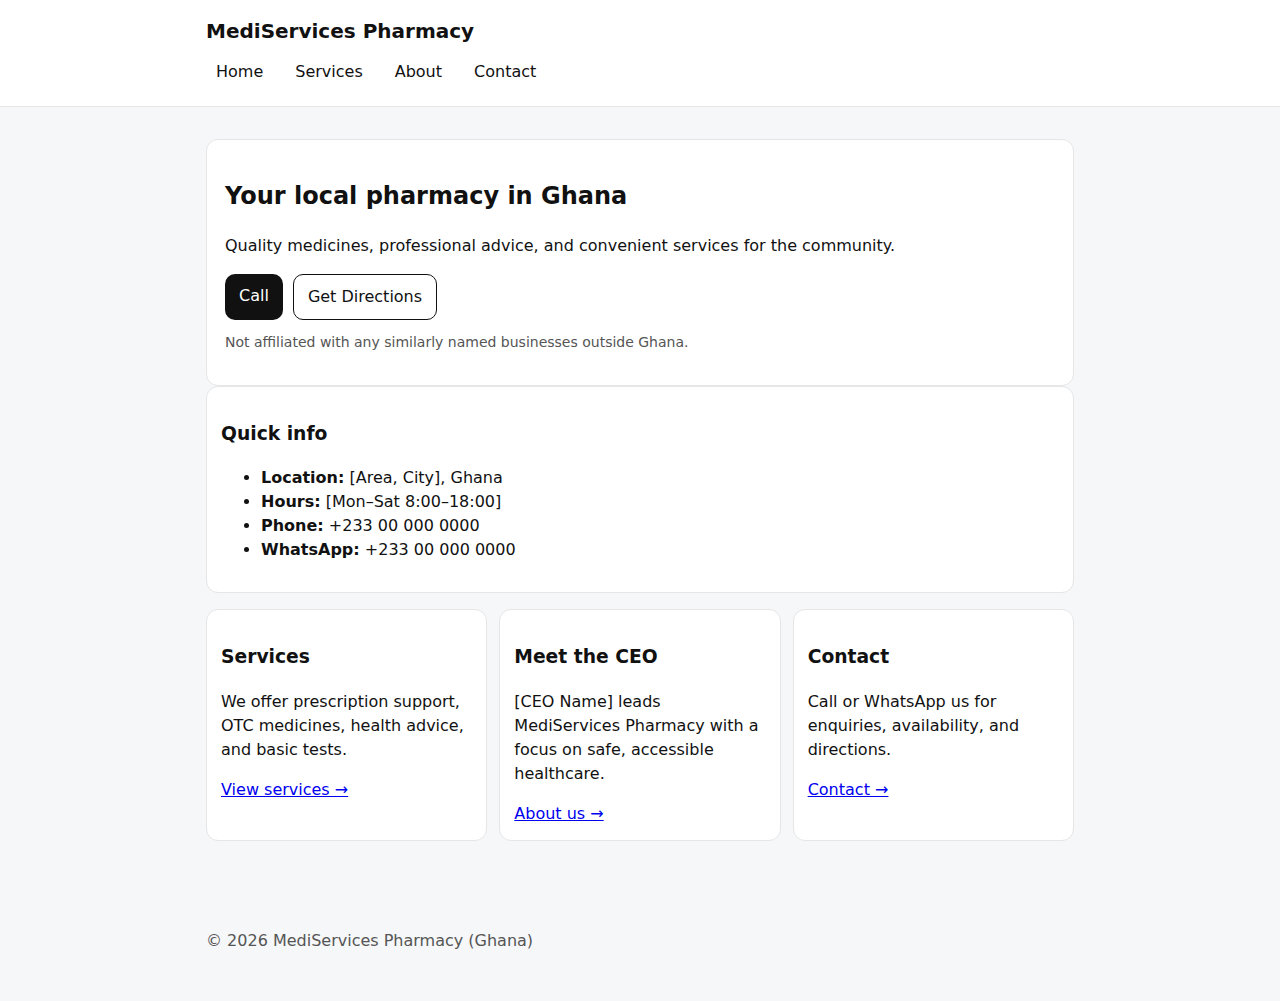
<file: index.html>
<!doctype html>
<html lang="en">
<head>
  <meta charset="utf-8" />
  <meta name="viewport" content="width=device-width, initial-scale=1" />
  <title>MediServices Pharmacy</title>
  <link rel="stylesheet" href="style.css" />
</head>
<body>
  <header class="site-header">
    <div class="container">
      <h1 class="logo">MediServices Pharmacy</h1>
      <nav class="nav">
        <a href="index.html">Home</a>
        <a href="services.html">Services</a>
        <a href="about.html">About</a>
        <a href="contact.html">Contact</a>
      </nav>
    </div>
  </header>

  <main class="container">
    <section class="hero">
      <h2>Your local pharmacy in Ghana</h2>
      <p>Quality medicines, professional advice, and convenient services for the community.</p>
      <div class="buttons">
        <a class="btn" href="tel:+233000000000">Call</a>
        <a class="btn btn-outline" href="contact.html">Get Directions</a>
      </div>
      <p class="note">Not affiliated with any similarly named businesses outside Ghana.</p>
    </section>

    <section class="card">
      <h3>Quick info</h3>
      <ul>
        <li><strong>Location:</strong> [Area, City], Ghana</li>
        <li><strong>Hours:</strong> [Mon–Sat 8:00–18:00]</li>
        <li><strong>Phone:</strong> +233 00 000 0000</li>
        <li><strong>WhatsApp:</strong> +233 00 000 0000</li>
      </ul>
    </section>

    <section class="grid">
      <div class="card">
        <h3>Services</h3>
        <p>We offer prescription support, OTC medicines, health advice, and basic tests.</p>
        <a href="services.html">View services →</a>
      </div>
      <div class="card">
        <h3>Meet the CEO</h3>
        <p>[CEO Name] leads MediServices Pharmacy with a focus on safe, accessible healthcare.</p>
        <a href="about.html">About us →</a>
      </div>
      <div class="card">
        <h3>Contact</h3>
        <p>Call or WhatsApp us for enquiries, availability, and directions.</p>
        <a href="contact.html">Contact →</a>
      </div>
    </section>
  </main>

  <footer class="footer">
    <div class="container">
      <p>© <span id="year"></span> MediServices Pharmacy (Ghana)</p>
    </div>
  </footer>

  <script>
    document.getElementById("year").textContent = new Date().getFullYear();
  </script>
</body>
</html>
</file>
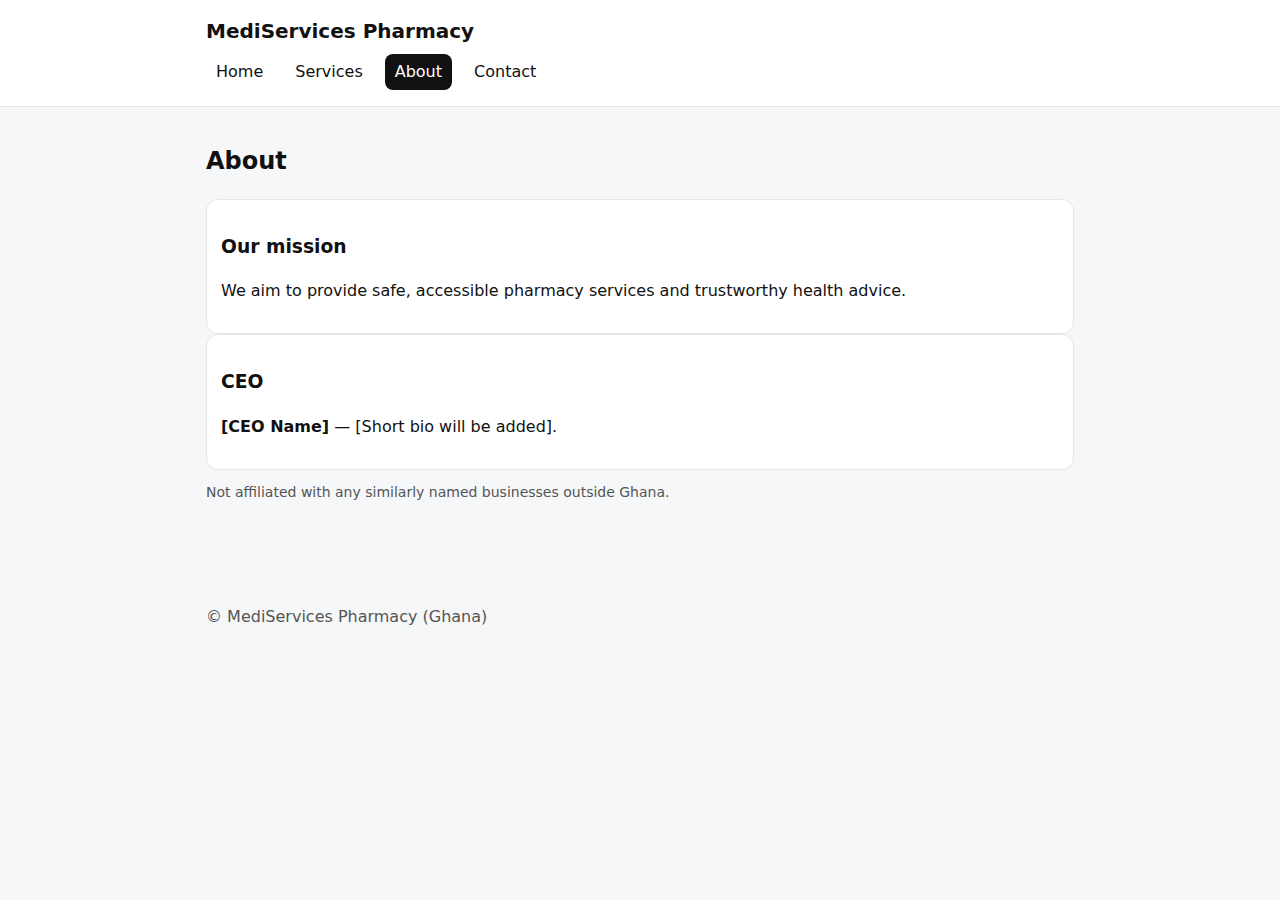
<file: about.html>
<!doctype html>
<html lang="en">
<head>
  <meta charset="utf-8" />
  <meta name="viewport" content="width=device-width, initial-scale=1" />
  <title>About | MediServices Pharmacy</title>
  <link rel="stylesheet" href="style.css" />
</head>
<body>
  <header class="site-header">
    <div class="container">
      <h1 class="logo">MediServices Pharmacy</h1>
      <nav class="nav">
        <a href="index.html">Home</a>
        <a href="services.html">Services</a>
        <a class="active" href="about.html">About</a>
        <a href="contact.html">Contact</a>
      </nav>
    </div>
  </header>

  <main class="container">
    <h2>About</h2>
    <div class="card">
      <h3>Our mission</h3>
      <p>We aim to provide safe, accessible pharmacy services and trustworthy health advice.</p>
    </div>

    <div class="card">
      <h3>CEO</h3>
      <p><strong>[CEO Name]</strong> — [Short bio will be added].</p>
    </div>

    <p class="note">Not affiliated with any similarly named businesses outside Ghana.</p>
  </main>

  <footer class="footer">
    <div class="container"><p>© MediServices Pharmacy (Ghana)</p></div>
  </footer>
</body>
</html>
</file>
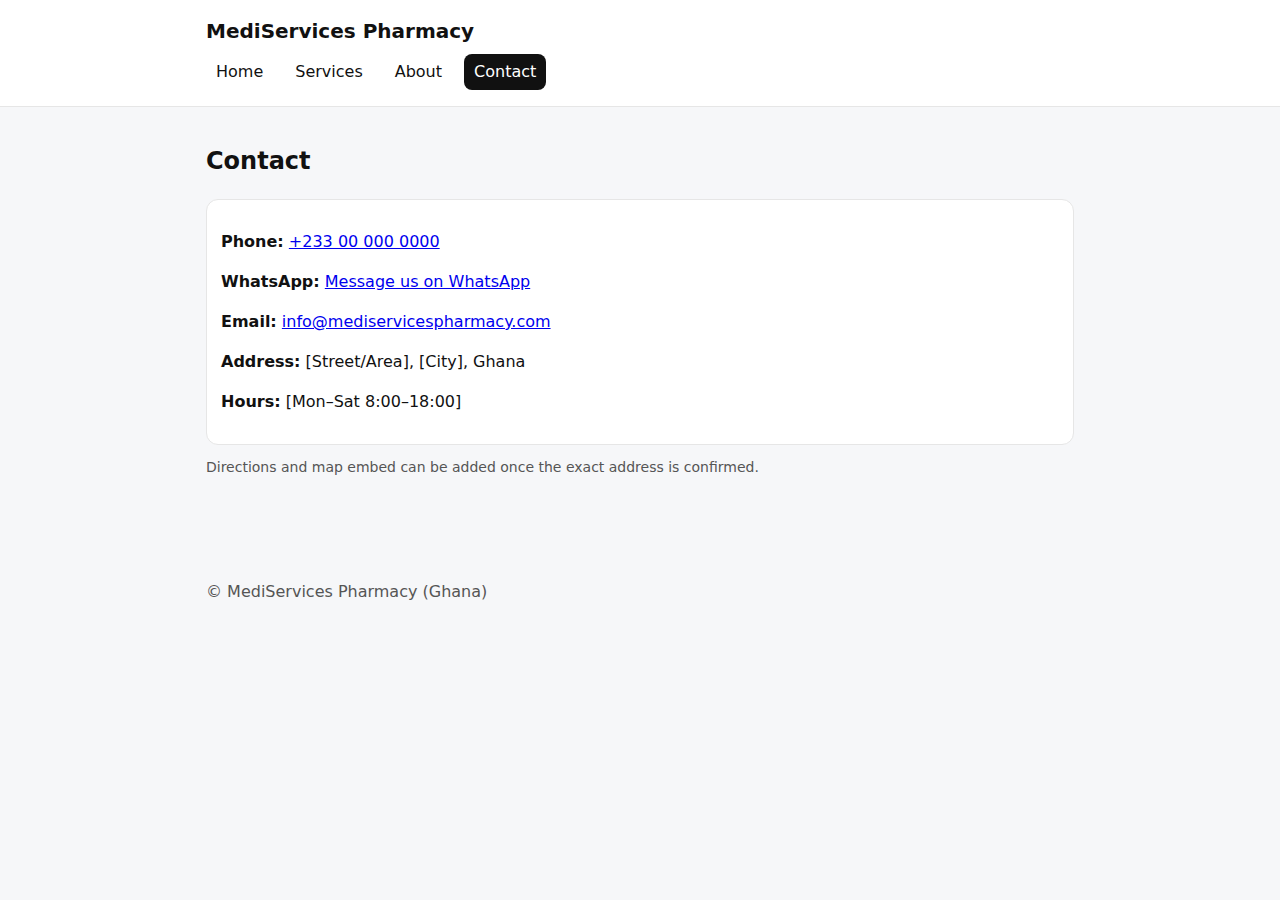
<file: contact.html>
<!doctype html>
<html lang="en">
<head>
  <meta charset="utf-8" />
  <meta name="viewport" content="width=device-width, initial-scale=1" />
  <title>Contact | MediServices Pharmacy</title>
  <link rel="stylesheet" href="style.css" />
</head>
<body>
  <header class="site-header">
    <div class="container">
      <h1 class="logo">MediServices Pharmacy</h1>
      <nav class="nav">
        <a href="index.html">Home</a>
        <a href="services.html">Services</a>
        <a href="about.html">About</a>
        <a class="active" href="contact.html">Contact</a>
      </nav>
    </div>
  </header>

  <main class="container">
    <h2>Contact</h2>

    <div class="card">
      <p><strong>Phone:</strong> <a href="tel:+233000000000">+233 00 000 0000</a></p>
      <p><strong>WhatsApp:</strong> <a href="https://wa.me/233000000000">Message us on WhatsApp</a></p>
      <p><strong>Email:</strong> <a href="mailto:info@mediservicespharmacy.com">info@mediservicespharmacy.com</a></p>
      <p><strong>Address:</strong> [Street/Area], [City], Ghana</p>
      <p><strong>Hours:</strong> [Mon–Sat 8:00–18:00]</p>
    </div>

    <p class="note">Directions and map embed can be added once the exact address is confirmed.</p>
  </main>

  <footer class="footer">
    <div class="container"><p>© MediServices Pharmacy (Ghana)</p></div>
  </footer>
</body>
</html>
</file>
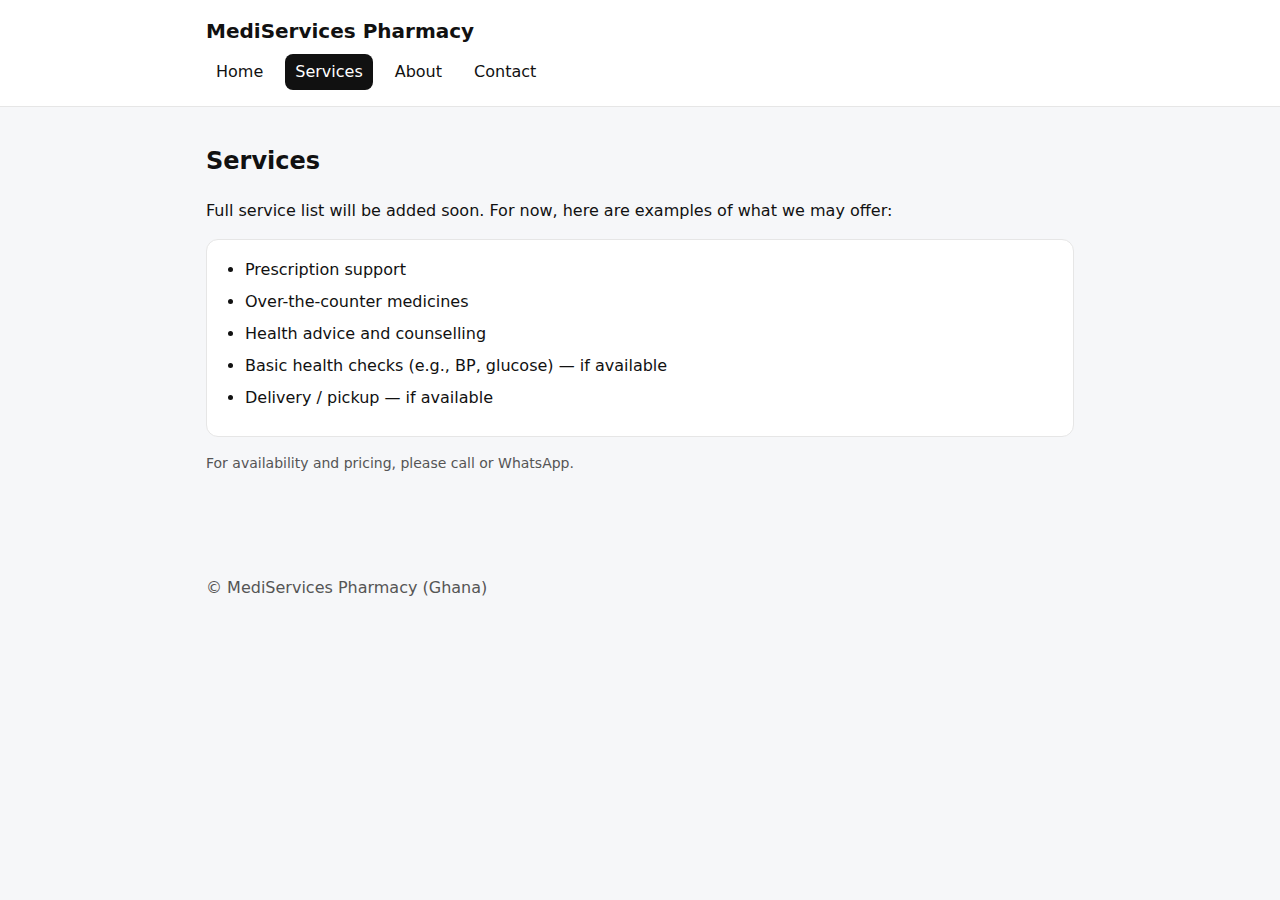
<file: services.html>
<!doctype html>
<html lang="en">
<head>
  <meta charset="utf-8" />
  <meta name="viewport" content="width=device-width, initial-scale=1" />
  <title>Services | MediServices Pharmacy</title>
  <link rel="stylesheet" href="style.css" />
</head>
<body>
  <header class="site-header">
    <div class="container">
      <h1 class="logo">MediServices Pharmacy</h1>
      <nav class="nav">
        <a href="index.html">Home</a>
        <a class="active" href="services.html">Services</a>
        <a href="about.html">About</a>
        <a href="contact.html">Contact</a>
      </nav>
    </div>
  </header>

  <main class="container">
    <h2>Services</h2>
    <p>Full service list will be added soon. For now, here are examples of what we may offer:</p>

    <ul class="hero">
      <li>Prescription support</li>
      <li>Over-the-counter medicines</li>
      <li>Health advice and counselling</li>
      <li>Basic health checks (e.g., BP, glucose) — if available</li>
      <li>Delivery / pickup — if available</li>
    </ul>

    <p class="note">For availability and pricing, please call or WhatsApp.</p>
  </main>

  <footer class="footer">
    <div class="container"><p>© MediServices Pharmacy (Ghana)</p></div>
  </footer>
</body>
</html>
</file>
<file: style.css>
* { box-sizing: border-box; }
body {
  margin: 0;
  font-family: system-ui, -apple-system, Segoe UI, Roboto, Arial, sans-serif;
  line-height: 1.5;
  color: #111;
  background: #f6f7f9;
}
.container { max-width: 900px; margin: 0 auto; padding: 16px; }

.site-header {
  background: #fff;
  border-bottom: 1px solid #e6e6e6;
}
.logo { margin: 0; font-size: 20px; }
.nav { display: flex; gap: 12px; flex-wrap: wrap; margin-top: 8px; }
.nav a { text-decoration: none; color: #111; padding: 6px 10px; border-radius: 8px; }
.nav a.active, .nav a:hover { background: #111; color: #fff; }

.hero {
  background: #fff;
  padding: 18px;
  border-radius: 12px;
  margin-top: 16px;
  border: 1px solid #e6e6e6;
}
.buttons { display: flex; gap: 10px; margin: 12px 0; flex-wrap: wrap; }
.btn {
  display: inline-block;
  background: #111;
  color: #fff;
  padding: 10px 14px;
  border-radius: 10px;
  text-decoration: none;
}
.btn-outline { background: #fff; color: #111; border: 1px solid #111; }

.grid { display: grid; gap: 12px; grid-template-columns: repeat(auto-fit, minmax(220px, 1fr)); margin-top: 16px; }
.card {
  background: #fff;
  padding: 14px;
  border-radius: 12px;
  border: 1px solid #e6e6e6;
}
.note { color: #555; font-size: 14px; margin-top: 12px; }

.hero ul {
  margin-left: 40px;
  padding-left: 15px;
  list-style-type: disc;
}

.hero li {
  margin-bottom: 8px; 
   margin-left: 20px;
}
.footer { margin-top: 24px; padding: 16px 0; color: #555; }
</file>
